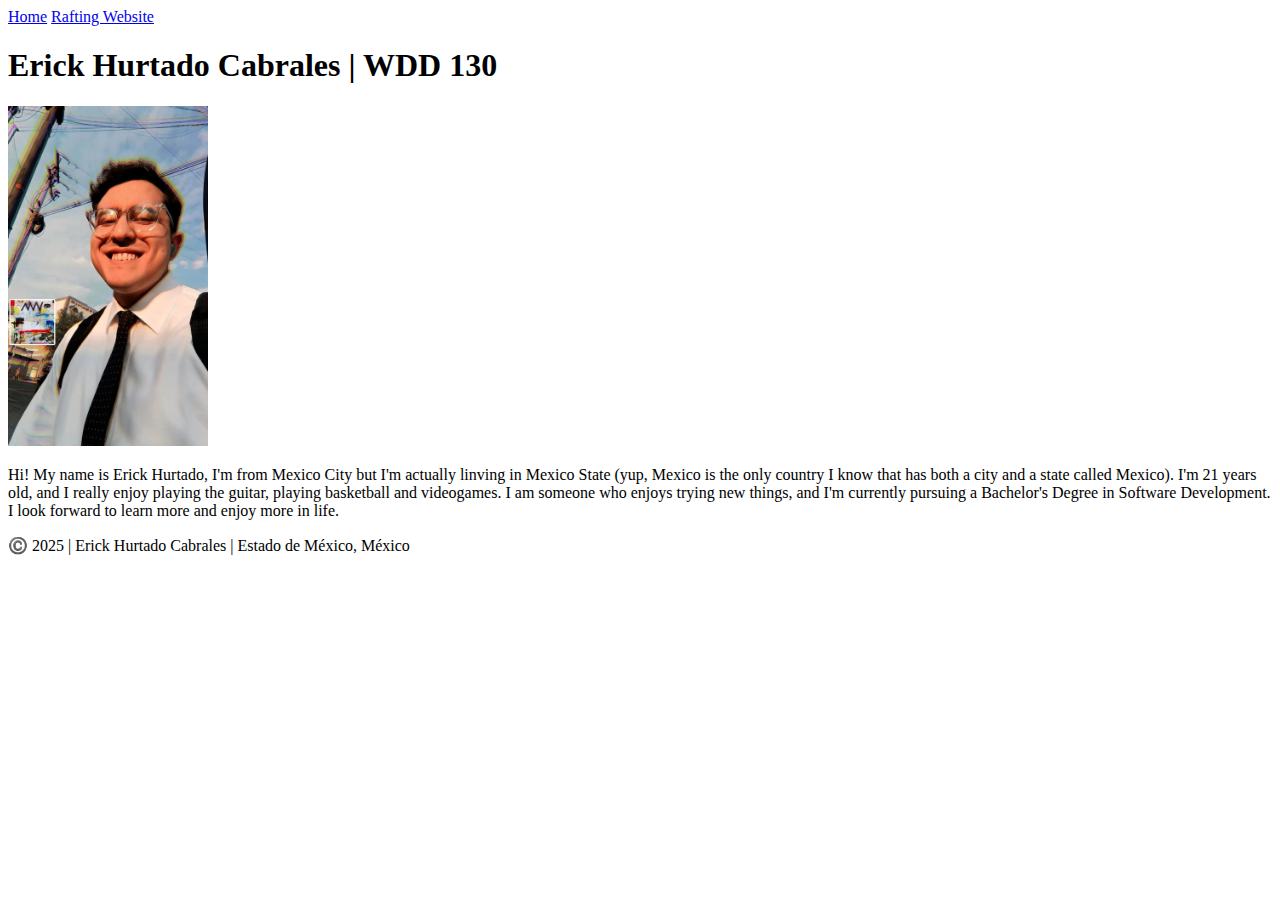
<file: index.html>
<!DOCTYPE html>
<html lang="en-US">

    <head>
        <meta charset="utf-8">
        <meta name="viewport" content="width=device-width, initial-scale=1.0">
        <title>Erick Hurtado Cabrales | WDD 130</title>
    </head>

    <body>
        <header>
            <nav>
                <a href="#">Home</a>
                <a href="wwr/">Rafting Website</a>
            </nav>
        </header>
        <main>
            <h1>Erick Hurtado Cabrales | WDD 130</h1>
            <img src="images/profile.jpg" alt="Erick Hurtado" width="200">
            <p>Hi! My name is Erick Hurtado, I'm from Mexico City but I'm actually linving in Mexico State (yup, Mexico is the only country I know that has both a city and a state called Mexico). I'm 21 years old, and I really enjoy playing the guitar, playing basketball and videogames. I am someone who enjoys trying new things, and I'm currently pursuing a Bachelor's Degree in Software Development. I look forward to learn more and enjoy more in life.</p>
        </main>
        <footer>
            <p>©️ 2025 | Erick Hurtado Cabrales | Estado de México, México</p>
        </footer>
    </body>

</html>
</file>
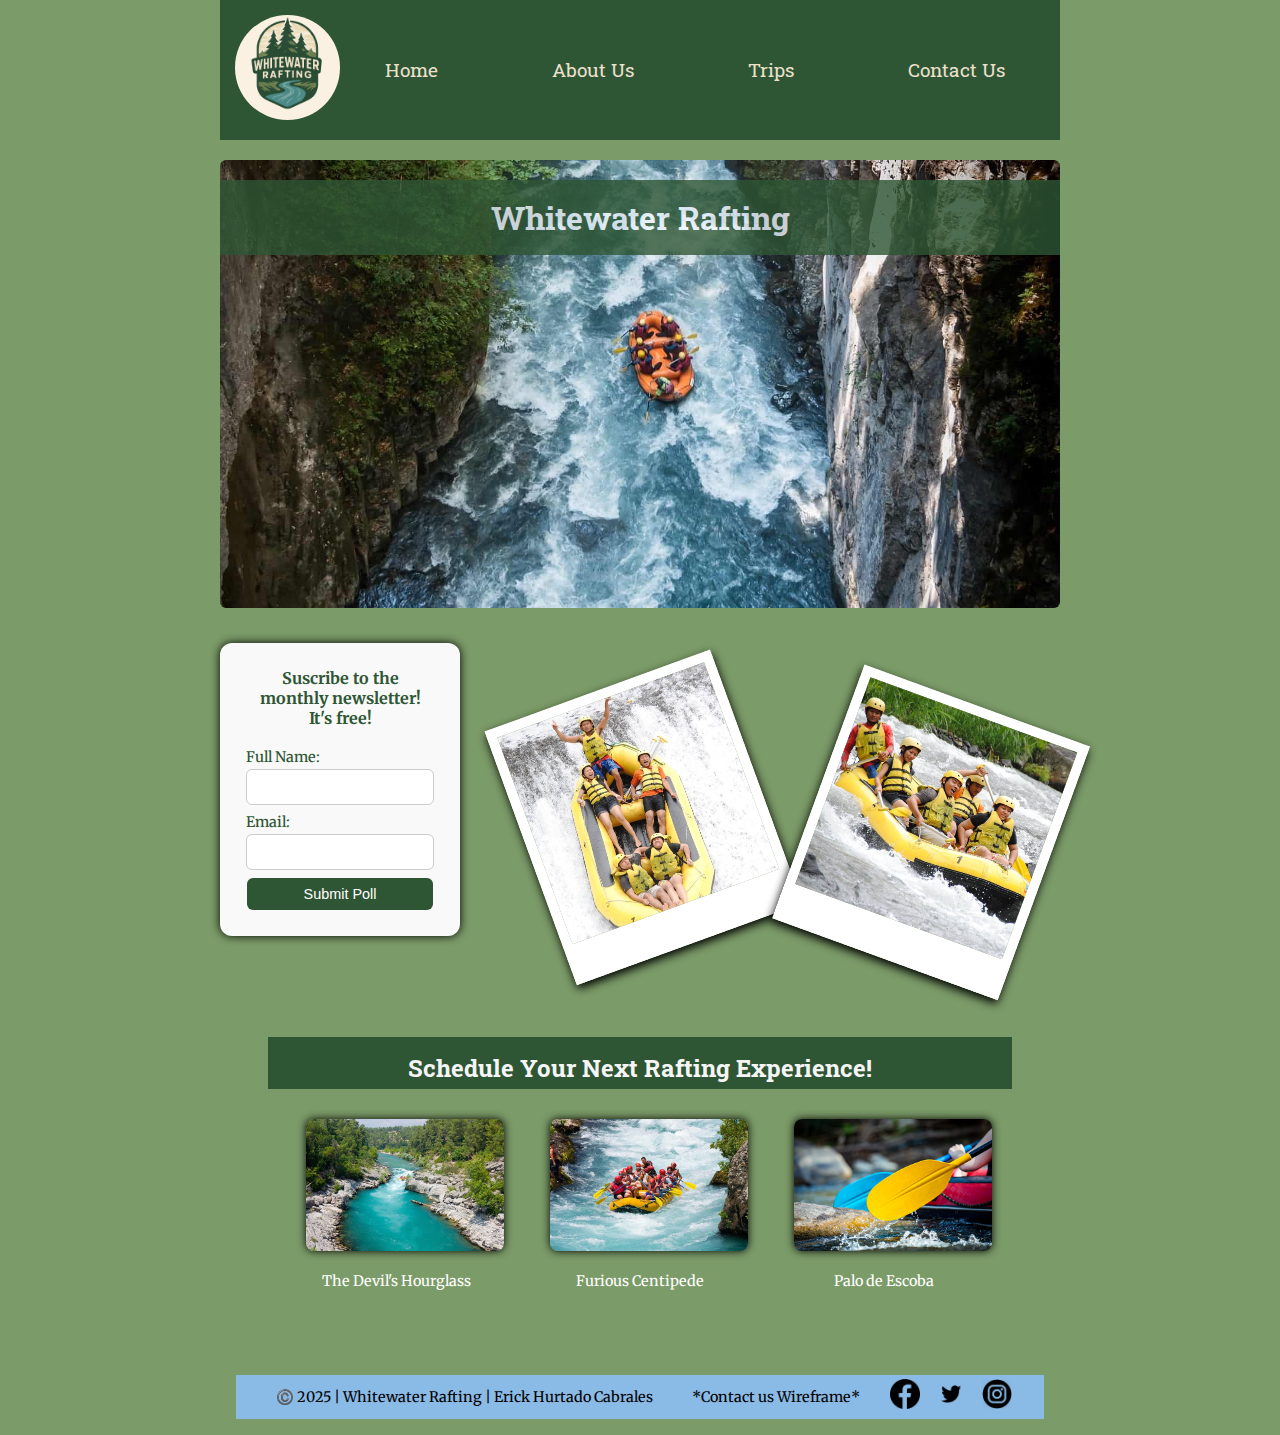
<file: wwr/index.html>
<!DOCTYPE html>
    <html lang="en-US">

    <head>
        <link rel="stylesheet" href="styles/rafting.css">
        <meta charset="utf-8">
        <meta name="viewport" content="width=device-width, initial-scale=1.0">
        <title>Erick Hurtado Cabrales | Home Index Page </title>
        <meta name="description" content="Whitewater Rafting Home Index Page">
        <meta name="author" content="Erick Hurtado">
        <link rel="preconnect" href="https://fonts.googleapis.com">
        <link rel="preconnect" href="https://fonts.gstatic.com" crossorigin>
        <link href="https://fonts.googleapis.com/css2?family=Merriweather:ital,opsz,wght@0,18..144,300..900;1,18..144,300..900&family=Roboto+Slab:wght@100..900&display=swap" rel="stylesheet">
    </head>

        <body>
            <header>
                <a href="index.html">
                    <img src="images/logo.jpg" alt="Rafting Company Logo">
                </a>
                <nav>
                    <a href="index.html">Home</a>
                    <a href="about.html">About Us</a>
                    <a href="trips.html">Trips</a>
                    <a href="contact.html">Contact Us</a>
                </nav>
            </header>

            <main>
               <div class="hero">
                    <img src="images/hero.jpg" alt="Hero Image">
                    <h1>Whitewater Rafting</h1>
                </div>

                <div class="purpose">
                <form class="news">
                    <h2>Suscribe to the monthly newsletter! It's free!</h2>
                    <div class="subs">
                        <label>Full Name: <input type="text" name="fullname"></label>
                         <label>Email: <input type="email" name="useremail"></label>
                         <button type="submit">Submit Poll</button>
                    </div>
                </form>
                <div class="offerpics1">
                    <img src="images/offer1.jpg" alt="Offer 1">
                </div>
                <div class="offerpics2">
                    <img src="images/offer2.jpg" alt="Offer 2">
                </div>
                </div>

                <section class="trip-links">
                    <h2>Schedule Your Next Rafting Experience!</h2>
                    <div class="raft-experiences">
                        <figure>
                            <a href="trips.html">
                                <img src="images/raft2.jpg" alt="The Devil's Hourglass">
                                <p>The Devil's Hourglass</p>
                            </a>
                        </figure>
                        <figure>
                            <a href="trips.html">
                                <img src="images/raft3.jpg" alt="Furious Centipede">
                                <p>Furious Centipede</p>
                            </a>
                        </figure>
                        <figure>
                            <a href="trips.html">
                                <img src="images/raft4.jpg" alt="Palo de Escoba">
                                <p>Palo de Escoba</p>
                            </a>
                        </figure>
                    </div>
                </section>

            </main>

            <footer>
                <nav class="socialmedia">
                    <p>©️ 2025 | Whitewater Rafting | Erick Hurtado Cabrales</p>
                    <div class="contact_us_link">
                        <a href="https://app.moqups.com/WPlu4Ab7wiXMOzG6movHkPGfIS1Ud6Gr/view/page/ad64222d5">
                            <p>*Contact us Wireframe*</p>
                        </a>
                    </div>
                    <div class="social-icons">
                        <a href="https://facebook.com">
                            <img src="images/facebook.png" alt="Facebook Link">
                        </a>
                        <a href="https://twitter.com">
                            <img src="images/twitter.png" alt="Twitter Link">
                        </a>
                        <a href="https://instagram.com">
                            <img src="images/instagram.png" alt="Instagram Link">
                        </a>
                    </div>
                </nav>
            </footer>
        </body>

    </html>
</file>
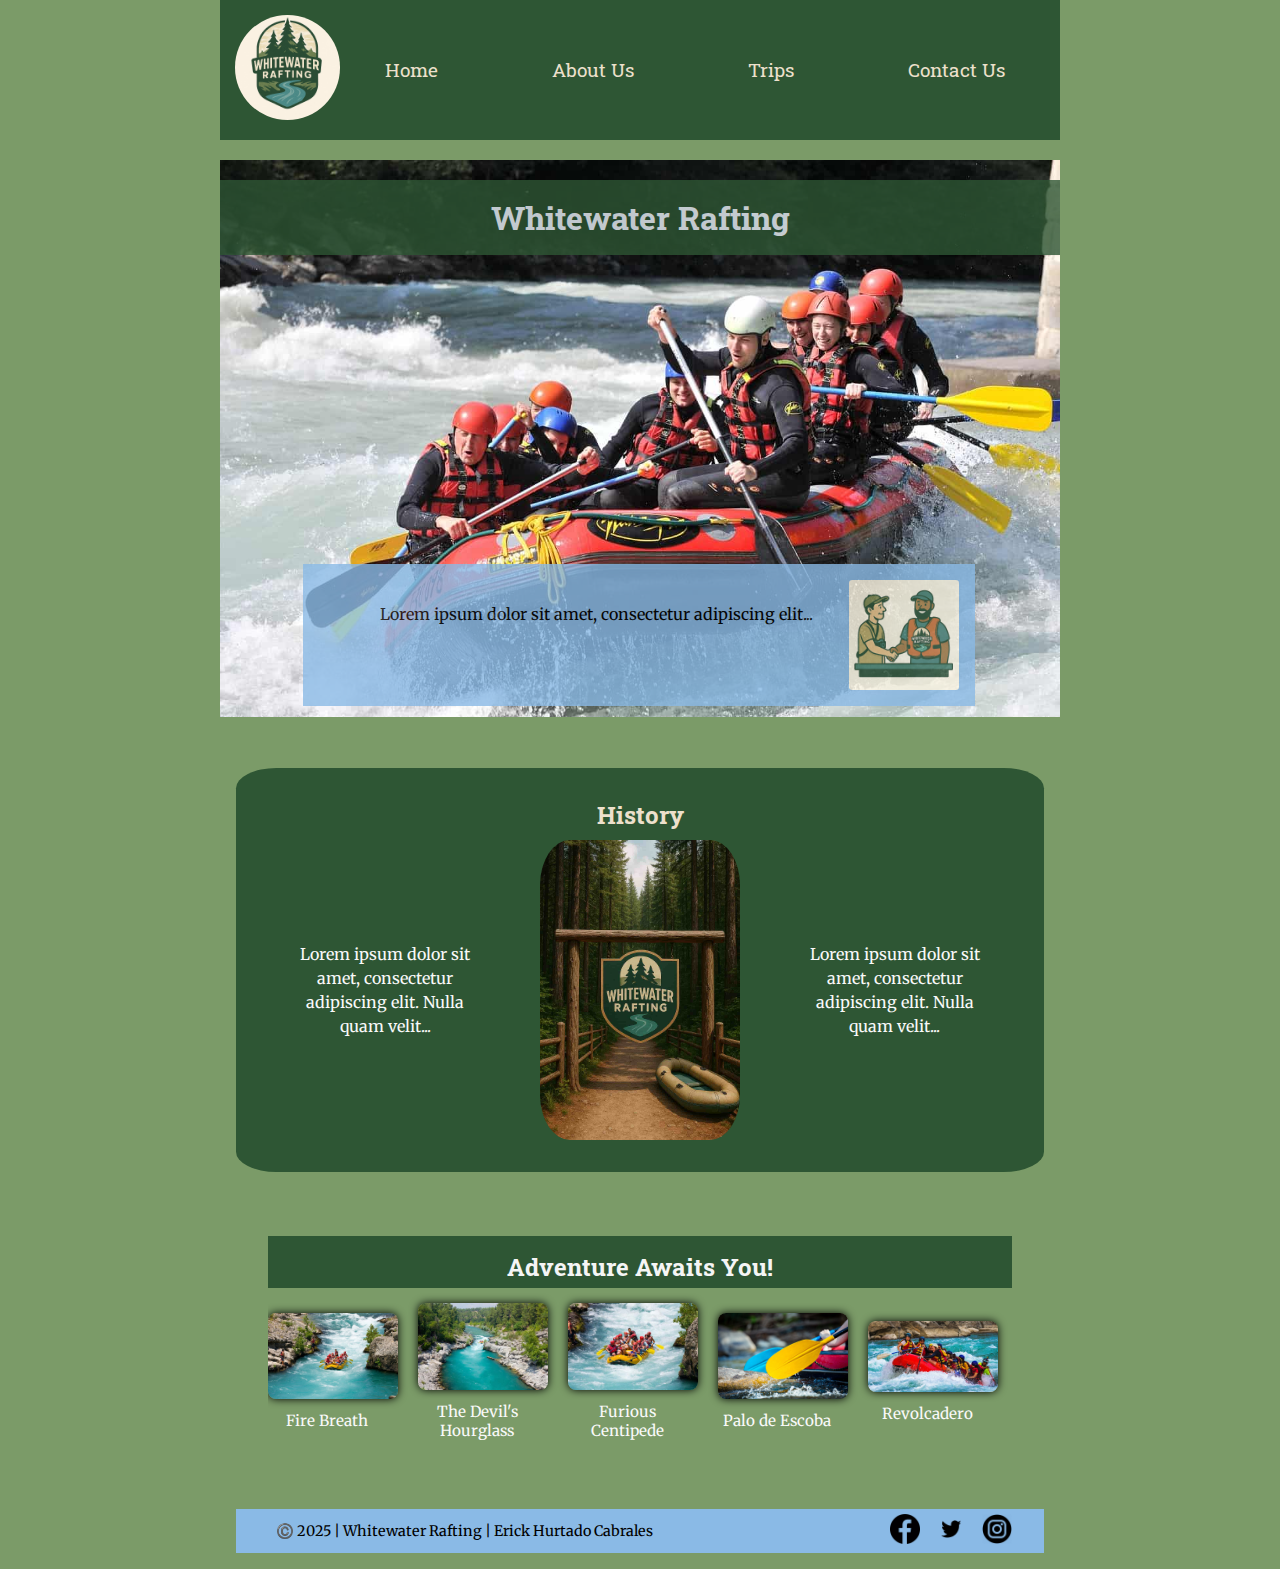
<file: wwr/about.html>
<!DOCTYPE html>
    <html lang="en-US">

    <head>
        <link rel="stylesheet" href="styles/rafting.css">
        <meta charset="utf-8">
        <meta name="viewport" content="width=device-width, initial-scale=1.0">
        <title>Erick Hurtado Cabrales | About Us Page</title>
        <meta name="description" content="Whitewater Rafting About Us Page">
        <meta name="author" content="Erick Hurtado">
        <link rel="preconnect" href="https://fonts.googleapis.com">
        <link rel="preconnect" href="https://fonts.gstatic.com" crossorigin>
        <link href="https://fonts.googleapis.com/css2?family=Merriweather:ital,opsz,wght@0,18..144,300..900;1,18..144,300..900&family=Roboto+Slab:wght@100..900&display=swap" rel="stylesheet">
    </head>

        <body>
            <header>
                <a href="index.html">
                    <img src="images/logo.jpg" alt="Rafting Company Logo">
                </a>
                <nav>
                    <a href="index.html">Home</a>
                    <a href="about.html">About Us</a>
                    <a href="trips.html">Trips</a>
                    <a href="contact.html">Contact Us</a>
                </nav>
            </header>

            <main>
                <div class="heroes">
                    <img src="images/heroes.jpg" alt="Hero Image">
                    <h1>Whitewater Rafting</h1>
                    <article class="happy">
                        <img src="images/happycustomer.jpg" alt="Happy Customer">
                        <p>Lorem ipsum dolor sit amet, consectetur adipiscing elit... </p>
                    </article>
                </div>

                <section class="history">
                    <div class="history-header">
                        <h2>History</h2>
                    </div>
                    <div class="history-text left">
                        <p>Lorem ipsum dolor sit amet, consectetur adipiscing elit. Nulla quam velit...</p>
                    </div>
                    <div class="history-image">
                        <img src="images/middleentrance.jpg" alt="History Image">
                    </div>
                    <div class="history-text right">
                        <p>Lorem ipsum dolor sit amet, consectetur adipiscing elit. Nulla quam velit...</p>
                    </div>
                </section>

                <section class="adventures">
                    <h2>Adventure Awaits You!</h2>
                    <div class="adventure-gallery">
                        <figure>
                            <img src="images/raft1.jpg" alt="Fire Breath">
                            <figcaption>Fire Breath</figcaption>
                        </figure>
                        <figure>
                            <img src="images/raft2.jpg" alt="The Devil's Hourglass">
                            <figcaption>The Devil's Hourglass</figcaption>
                        </figure>
                        <figure>
                            <img src="images/raft3.jpg" alt="Furious Centipede">
                            <figcaption>Furious Centipede</figcaption>
                        </figure>
                        <figure>
                            <img src="images/raft4.jpg" alt="Palo de Escoba">
                            <figcaption>Palo de Escoba</figcaption>
                        </figure>
                        <figure>
                            <img src="images/raft5.jpg" alt="Revolcadero">
                            <figcaption>Revolcadero</figcaption>
                        </figure>
                    </div>
                </section>
            </main>

            <footer>
                <nav class="socialmedia">
                    <p>©️ 2025 | Whitewater Rafting | Erick Hurtado Cabrales</p>
                    <div class="social-icons">
                    <a href="https://facebook.com">
                        <img src="images/facebook.png" alt="Facebook link">
                    </a>
                    <a href="https://twitter.com">
                        <img src="images/twitter.png" alt="Twitter link">
                    </a>
                    <a href="https://instagram.com">
                        <img src="images/instagram.png" alt="Instagram link">
                    </a>
                    </div>
                </nav>
            </footer>
        </body>

    </html>
</file>
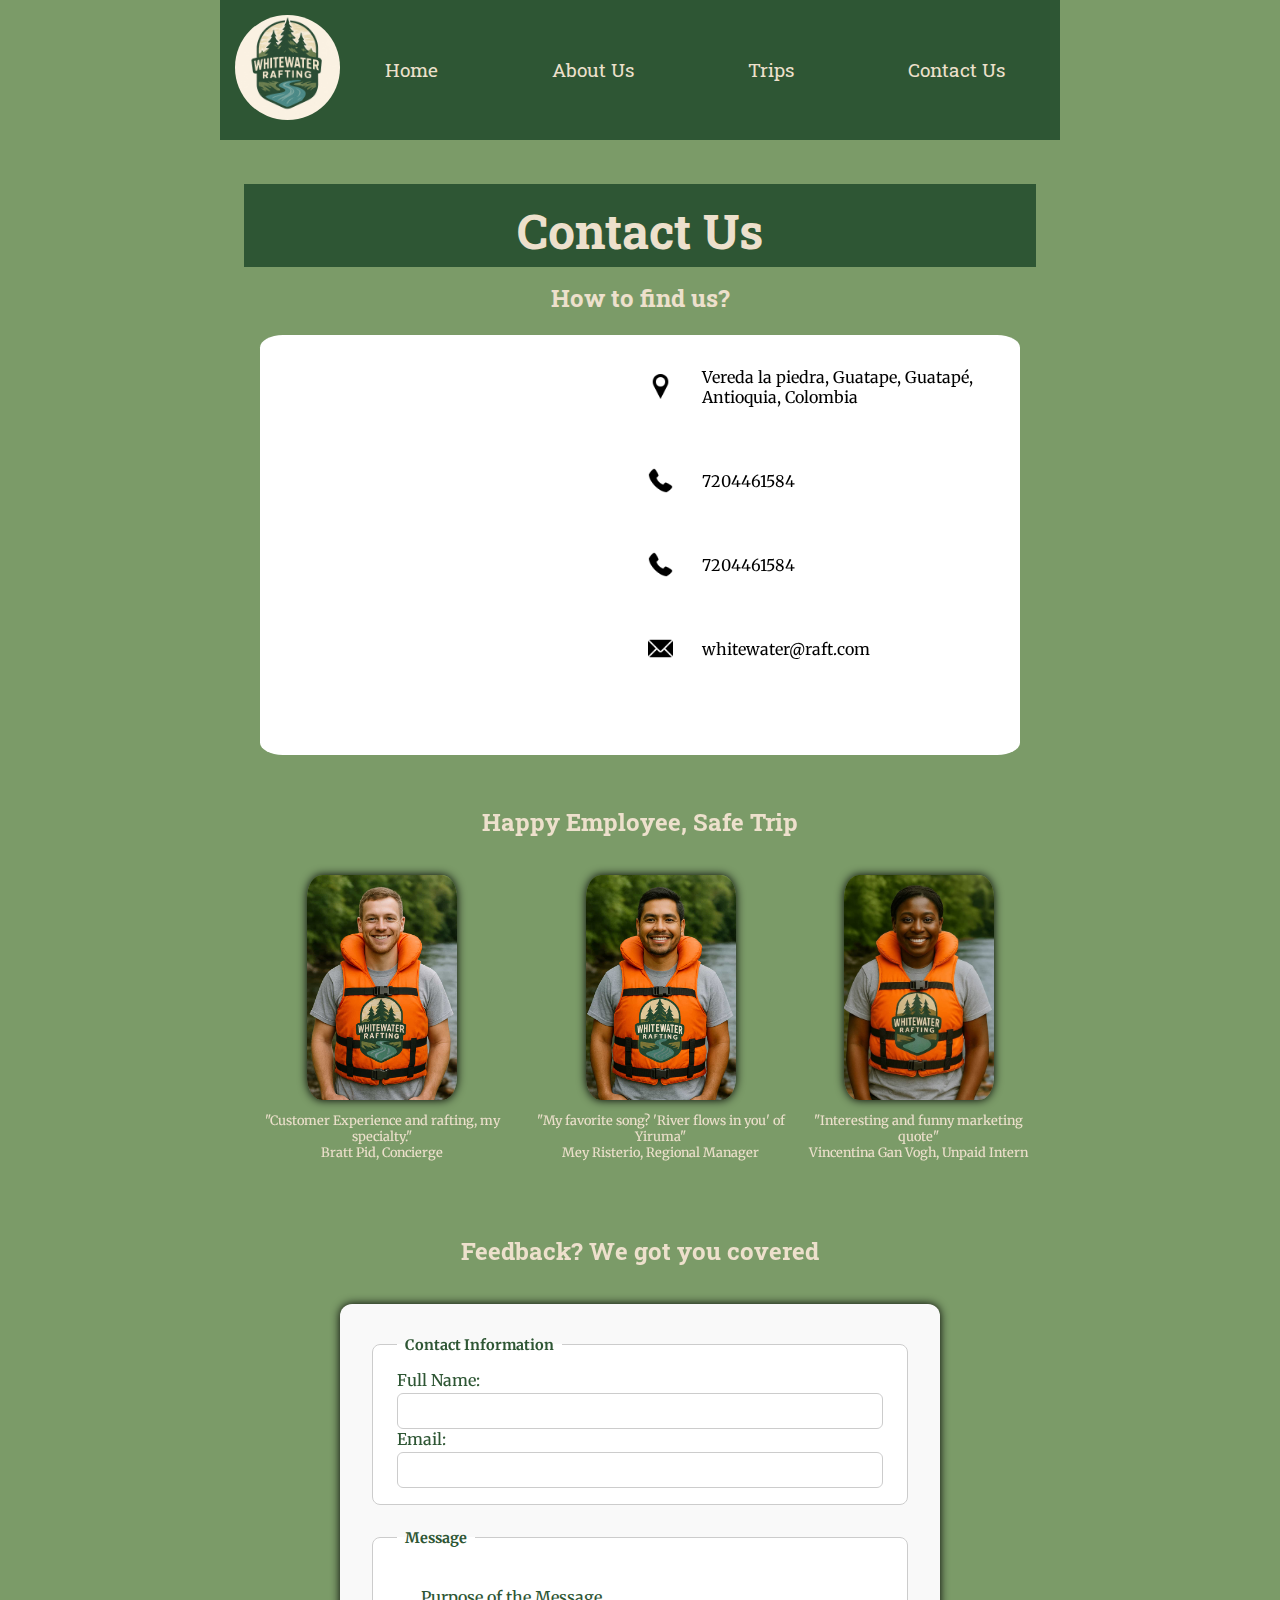
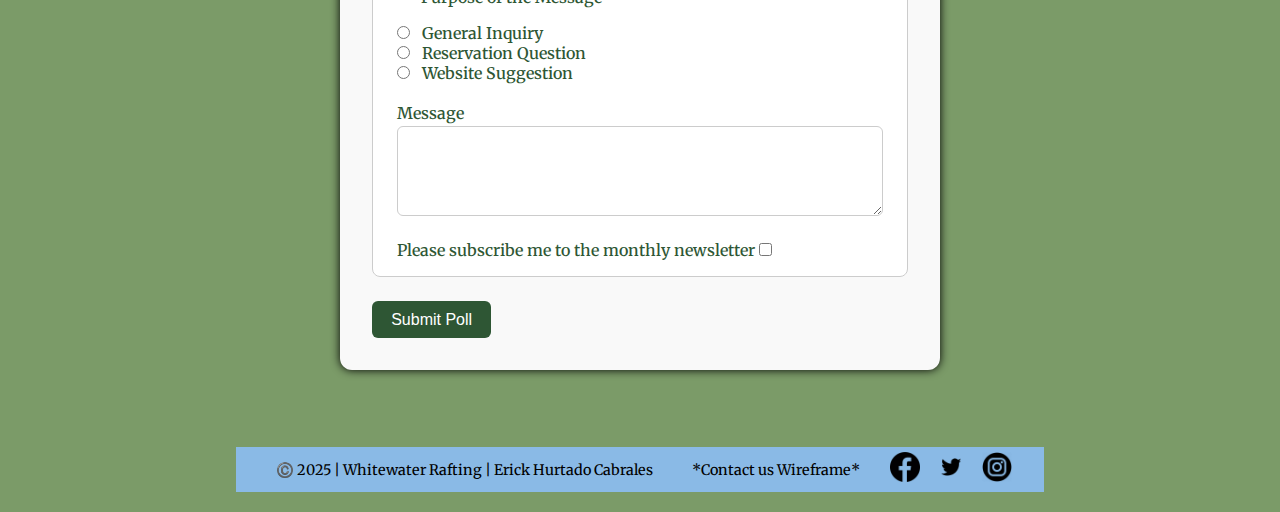
<file: wwr/contact.html>
<!DOCTYPE html>
    <html lang="en-US">

    <head>
        <link rel="stylesheet" href="styles/rafting.css">
        <meta charset="utf-8">
        <meta name="viewport" content="width=device-width, initial-scale=1.0">
        <title>Erick Hurtado Cabrales | Contact Us Page</title>
        <meta name="description" content="Whitewater Rafting Contact Page">
        <meta name="author" content="Erick Hurtado">
        <link rel="preconnect" href="https://fonts.googleapis.com">
        <link rel="preconnect" href="https://fonts.gstatic.com" crossorigin>
        <link href="https://fonts.googleapis.com/css2?family=Merriweather:ital,opsz,wght@0,18..144,300..900;1,18..144,300..900&family=Roboto+Slab:wght@100..900&display=swap" rel="stylesheet">
    </head>

        <body>
            <header>
                <a href="index.html">
                    <img src="images/logo.jpg" alt="Rafting Company Logo">
                </a>
                <nav>
                    <a href="index.html">Home</a>
                    <a href="about.html">About Us</a>
                    <a href="trips.html">Trips</a>
                    <a href="contact.html">Contact Us</a>
                </nav>
            </header>

            <main>
                <section class="contact-us">
                    <h1>Contact Us</h1>
                    <h2>How to find us?</h2>
                    <nav class="address">
                        <div class="map">
                            <iframe src="https://www.google.com/maps/embed?pb=!1m18!1m12!1m3!1d11218.392972129515!2d-75.18161402295577!3d6.224001975503652!2m3!1f0!2f0!3f0!3m2!1i1024!2i768!4f13.1!3m3!1m2!1s0x8e441d17d50ff1d1%3A0x78201c2ba7c08e40!2sLa%20Piedra%20del%20Pe%C3%B1ol!5e0!3m2!1sen!2smx!4v1753760514503!5m2!1sen!2smx" allowfullscreen="" loading="lazy" referrerpolicy="no-referrer-when-downgrade"></iframe>
                        </div>
                        <div class="contact-info">
                            <div class="info-item">
                                <img src="images/maps.png" alt="Find Us">
                                <p>Vereda la piedra, Guatape, Guatapé, Antioquia, Colombia</p>
                            </div>
                            <div class="info-item">
                                <img src="images/phone.png" alt="Call us">
                                <p>7204461584</p>
                            </div>
                            <div class="info-item">
                                <img src="images/phone.png" alt="Call us second number">
                                <p>7204461584</p>
                            </div>
                            <div class="info-item">
                                <img src="images/email.png" alt="Email add">
                                <p>whitewater@raft.com</p>
                            </div>
                        </div>
                    </nav>
                    <br>
                    <h2>Happy Employee, Safe Trip </h2>
                    <div class="employees">
                        <figure>
                            <img src="images/ployee1.jpg" alt="Happy Employee 1">
                            <figcaption>"Customer Experience and rafting, my specialty." <br>Bratt Pid, Concierge </figcaption>
                        </figure>
                        <figure>
                            <img src="images/ployee2.jpg" alt="Happy Employee 2">
                            <figcaption>"My favorite song? 'River flows in you' of Yiruma" <br>Mey Risterio, Regional Manager </figcaption>
                        </figure>
                        <figure>
                            <img src="images/ployee3.jpg" alt="Happy Employee 3">
                            <figcaption>"Interesting and funny marketing quote" <br>Vincentina Gan Vogh, Unpaid Intern</figcaption>
                        </figure>
                    </div>
                    <br><br><br> 
                    <h2>Feedback? We got you covered</h2>
                    <div class="feedback">
                        <fieldset class="cx-contact">  
                            <legend>Contact Information</legend>
                            <label>Full Name: <input type="text" name="fullname"></label>
                            <label>Email: <input type="email" name="useremail"></label>
                        </fieldset>
                        <fieldset class="type-inquiry">
                            <legend>Message</legend>
                            <p>Purpose of the Message</p>
                            <input type="radio" id="geninquiry" name="message_purpose" value="General Inquiry">
                            <label for="geninquiry">General Inquiry</label><br>
                            <input type="radio" id="resquestion" name="message_purpose" value="Reservation Question">
                            <label for="resquestion">Reservation Question</label><br>
                            <input type="radio" id="websuggest" name="message_purpose" value="Website Suggestion">
                            <label for="websuggest">Website Suggestion</label>
                            <br><br> 
                            <label for="message">Message</label>
                            <textarea id="message" name="message" rows="4" placeholder="    "></textarea>
                            <br> <br> 
                            <label for="newsletter">Please subscribe me to the monthly newsletter</label>
                            <input type="checkbox" id="newsletter" name="newsletter">
                        </fieldset>
                        <form>
                            <button type="submit">Submit Poll</button>
                        </form>

                    </div>

                </section>
            </main>

            <footer>
                <nav class="socialmedia">
                    <p>©️ 2025 | Whitewater Rafting | Erick Hurtado Cabrales</p>
                    <div class="contact_us_link">
                        <a href="https://app.moqups.com/WPlu4Ab7wiXMOzG6movHkPGfIS1Ud6Gr/view/page/ad64222d5">
                            <p>*Contact us Wireframe*</p>
                        </a>
                    </div>
                    <div class="social-icons">
                        <a href="https://facebook.com">
                            <img src="images/facebook.png" alt="Facebook Link">
                        </a>
                        <a href="https://twitter.com">
                            <img src="images/twitter.png" alt="Twitter Link">
                        </a>
                        <a href="https://instagram.com">
                            <img src="images/instagram.png" alt="Instagram Link">
                        </a>
                    </div>
                </nav>
            </footer>
        </body>

    </html>
</file>
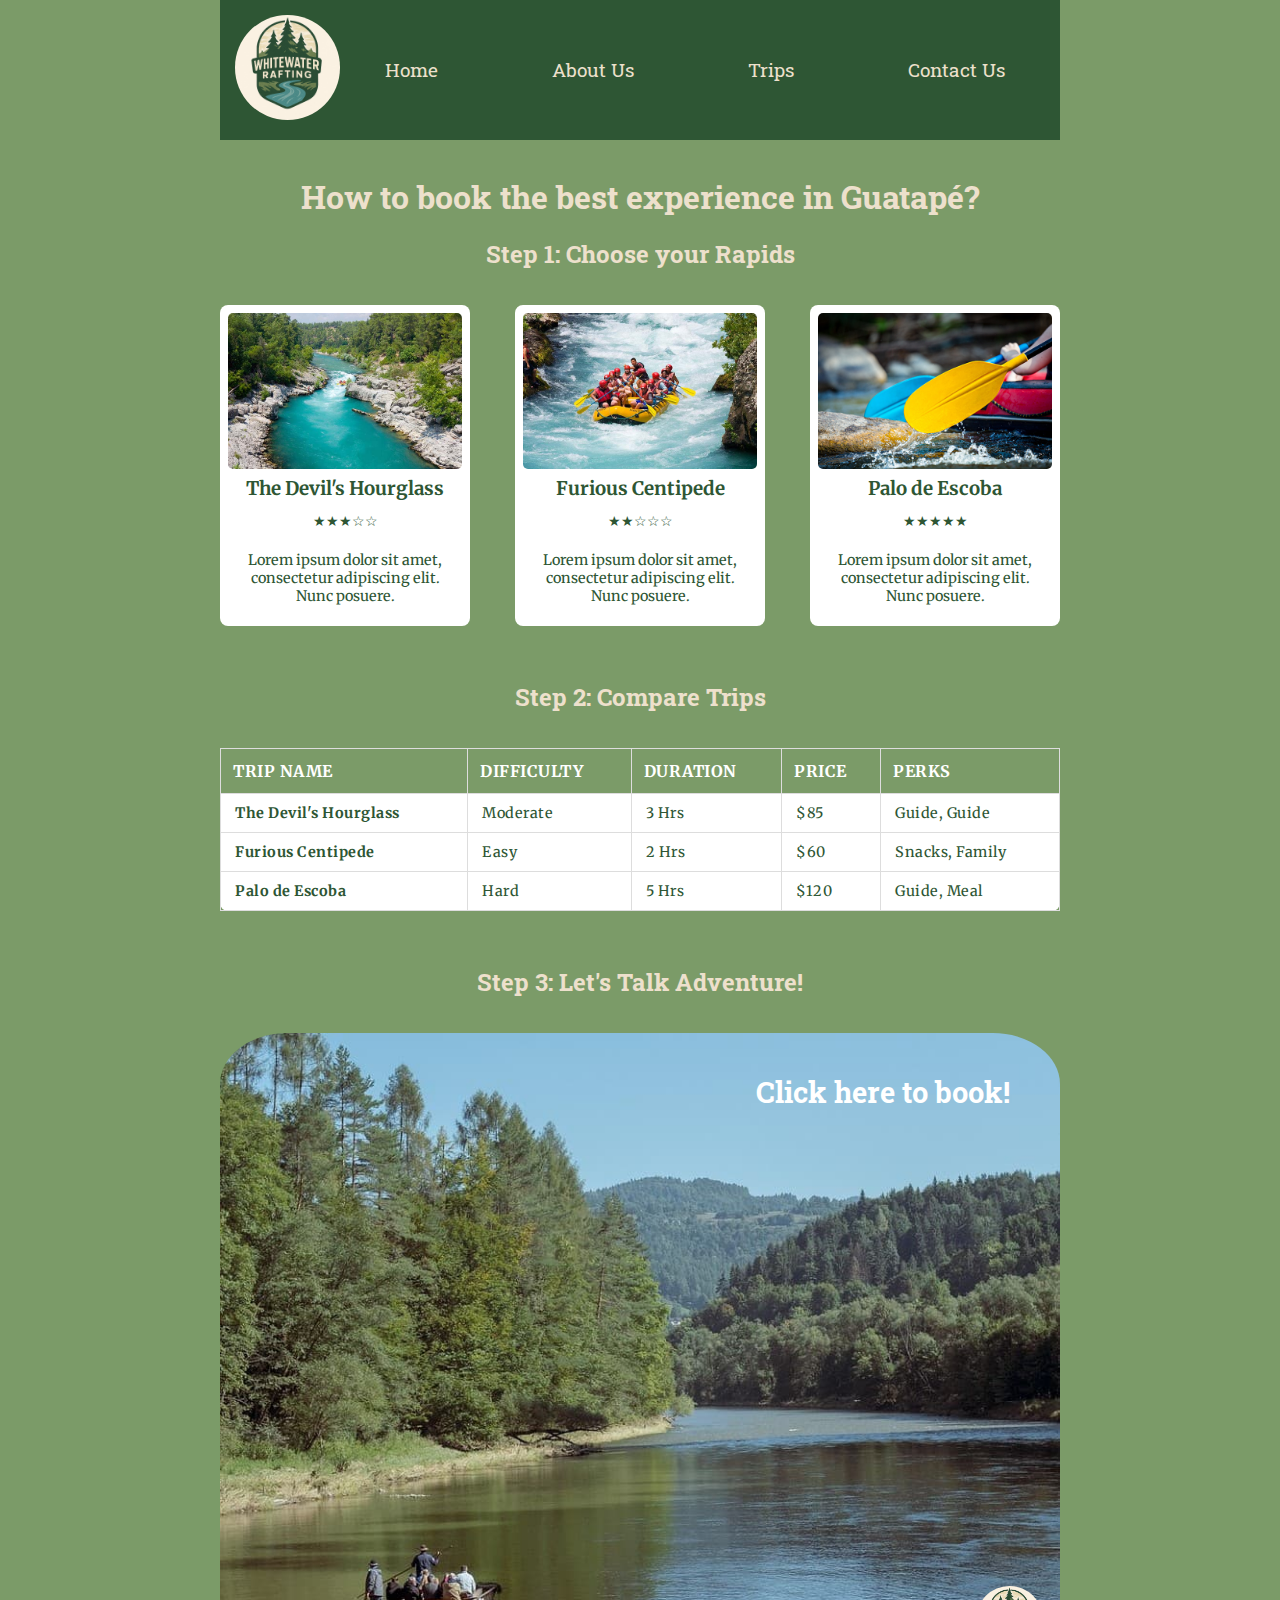
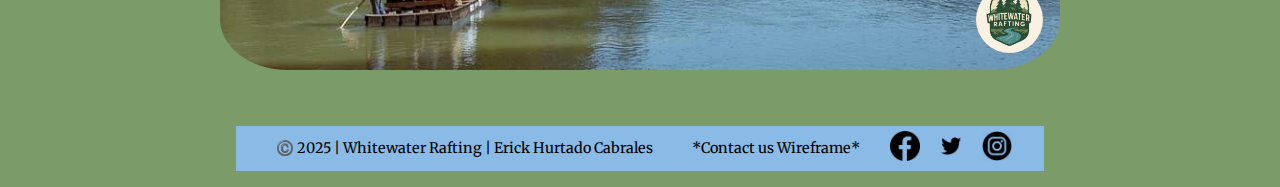
<file: wwr/trips.html>
<!DOCTYPE html>
    <html lang="en-US">

    <head>
        <link rel="stylesheet" href="styles/rafting.css">
        <meta charset="utf-8">
        <meta name="viewport" content="width=device-width, initial-scale=1.0">
        <title>Erick Hurtado Cabrales | Trips Page </title>
        <meta name="description" content="Whitewater Rafting Trips Page">
        <meta name="author" content="Erick Hurtado">
        <link rel="preconnect" href="https://fonts.googleapis.com">
        <link rel="preconnect" href="https://fonts.gstatic.com" crossorigin>
        <link href="https://fonts.googleapis.com/css2?family=Merriweather:ital,opsz,wght@0,18..144,300..900;1,18..144,300..900&family=Roboto+Slab:wght@100..900&display=swap" rel="stylesheet">
    </head>

        <body>
            <header>
                <a href="index.html">
                    <img src="images/logo.jpg" alt="Rafting Company Logo">
                </a>
                <nav>
                    <a href="index.html">Home</a>
                    <a href="about.html">About Us</a>
                    <a href="trips.html">Trips</a>
                    <a href="contact.html">Contact Us</a>
                </nav>
            </header>

            <main>

                <h1>How to book the best experience in Guatapé?</h1>
                <h2>Step 1: Choose your Rapids</h2>

                <div class="rapids">
                    <figure class="rap1">
                        <img src="images/raft2.jpg" alt="The Devil's Hourglass">
                        <figcaption>
                            <h3>The Devil's Hourglass</h3>
                            <p class="stars">★★★☆☆</p>
                            <p class="desc">Lorem ipsum dolor sit amet, consectetur adipiscing elit. Nunc posuere.</p>
                        </figcaption>
                    </figure>

                    <figure class="rap2">
                        <img src="images/raft3.jpg" alt="Furious Centipede">
                        <figcaption>
                            <h3>Furious Centipede</h3>
                            <p class="stars">★★☆☆☆</p>
                            <p class="desc">Lorem ipsum dolor sit amet, consectetur adipiscing elit. Nunc posuere.</p>
                        </figcaption>
                    </figure>

                    <figure class="rap3">
                        <img src="images/raft4.jpg" alt="Palo de Escoba">
                        <figcaption>
                            <h3>Palo de Escoba</h3>
                            <p class="stars">★★★★★</p>
                            <p class="desc">Lorem ipsum dolor sit amet, consectetur adipiscing elit. Nunc posuere.</p>
                        </figcaption>
                    </figure>


                </div>

                <h2>Step 2: Compare Trips</h2>

                <div class="price-table">
                    <table>
                        <thead>
                            <tr>
                                <th scope="col">Trip Name</th>
                                <th scope="col">Difficulty</th>
                                <th scope="col">Duration</th>
                                <th scope="col">Price</th>
                                <th scope="col">Perks</th>
                            </tr>
                        </thead>
                        <tbody>
                            <tr>
                                <th scope="row">The Devil's Hourglass</th>
                                <td>Moderate</td>
                                <td>3 Hrs</td>
                                <td>$85</td>
                                <td>Guide, Guide</td>
                            </tr>
                            <tr>
                                <th scope="row">Furious Centipede</th>
                                <td>Easy</td>
                                <td>2 Hrs</td>
                                <td>$60</td>
                                <td>Snacks, Family</td>
                            </tr>
                            <tr>
                                <th scope="row">Palo de Escoba</th>
                                <td>Hard</td>
                                <td>5 Hrs</td>
                                <td>$120</td>
                                <td>Guide, Meal</td>
                            </tr>
                        </tbody>
                    </table>
                </div>

                <h2>Step 3: Let's Talk Adventure!</h2>

                <div class="talk-adv">
                    <img src="images/talk.jpg" alt="Talk Adventure" class="talk">
                    <a href="contact.html">
                        <h2>Click here to book!</h2>
                        <img src="images/logo.jpg" alt="Logo loco" class="logito">
                    </a>
                </div>

            </main>

            <footer>
                <nav class="socialmedia">
                    <p>©️ 2025 | Whitewater Rafting | Erick Hurtado Cabrales</p>
                    <div class="contact_us_link">
                        <a href="https://app.moqups.com/WPlu4Ab7wiXMOzG6movHkPGfIS1Ud6Gr/view/page/ad64222d5">
                            <p>*Contact us Wireframe*</p>
                        </a>
                    </div>
                    <div class="social-icons">
                        <a href="https://facebook.com">
                            <img src="images/facebook.png" alt="Facebook Link">
                        </a>
                        <a href="https://twitter.com">
                            <img src="images/twitter.png" alt="Twitter Link">
                        </a>
                        <a href="https://instagram.com">
                            <img src="images/instagram.png" alt="Instagram Link">
                        </a>
                    </div>
                </nav>
            </footer>
        </body>

    </html>
</file>
<file: wwr/styles/rafting.css>
:root {
        --primary-color: #7B9B68;
        --secondary-color: #EDE0CC;
        --accent1-color: #2E5634;
        --accent2-color: #8ABAE6;
        --heading-font: "Roboto Slab", serif;
        --body-font: "Merriweather", serif;
    }

    
    header {
        margin: 1rem auto;
        display: grid;
        grid-template-columns: 110px 1fr;
        align-items: center;
        border-bottom: 20px solid var(--primary-color);
        max-width: 1000px;
        background-color: var(--accent1-color);
        color: var(--secondary-color);  
        padding: 15px;
    }

    header a:hover {
        transform: scale(1.1);
    }

    .history {
        display: grid;
        grid-template-columns: 1fr 1fr 1fr;
        grid-template-rows: 20px 1fr;
        gap: 20px;
        align-items: center;
        padding: 2rem;
        background-color: var(--accent1-color);
        border-radius: 5%;
    }

    .history-header {
        grid-column: 1/4;
        grid-row: 1/2;
    }

    .history-text {
        font-family: var(--body-font);
        font-size: 1rem;
        line-height: 1.5;
        text-align: center;
    }

    .history-image img {
        width: 100%;
        max-width: 200px;
        height: auto;
        border-radius: 15%;
    }

    .history-image {
        display: flex;
        justify-content: center;
        align-items: center;
    }

    .happy {
        margin-top: 19rem;
    }
    
    p {
        color: #f9f9f9;
    }

    .adventures {
        padding: 2rem;
        border-radius: 2rem;
        margin-top: 2rem;
    }

    .adventures h2 {
        background-color: #2E5634;
        color: whitesmoke;
    }

    .adventure-gallery {
        padding-top: 15px;
        display: flex;
        align-items: center;
        flex-wrap: nowrap;
        gap: 2rem;
        overflow-x: auto;
    }

    .adventure-gallery figure {
        flex: 1 1 150px;
        max-width: 118px;
        align-items: center;
        text-align: center;
        font-family: var(--body-font);
        color: var(--accent1-color);
    }

    .adventure-gallery img {
        width: 110%;
        height: auto;
        border-radius: 0.5rem;
        box-shadow: 0 0 8px black;
    }

    .adventure-gallery img:hover {
        transform: scale(1.1);
    }

    .adventure-gallery figcaption {
        margin-top: 0.5rem;
        font-size: 0.95rem;
        color: #f9f9f9;
    }


    .socialmedia {
        display: flex;
        justify-content: space-between;
        align-items: center;
        background-color: var(--accent2-color); 
        padding: 0.3rem 2rem;
        flex-wrap: wrap; 
    }

    .socialmedia p {
        color: black;
        font-family: var(--body-font);
        font-size: 0.9rem;
        margin: 0;
    }

    .social-icons {
        display: flex;
        gap: 1rem;
    }

    .social-icons a img {
        width: 30px;
        height: auto;
        transition: transform 0.2s ease;
    }

    .social-icons a img:hover {
        transform: scale(1.1);
    }

    a {
        font-family: var(--heading-font);
        text-decoration: none;
        font-size: 1.2rem;
        color: var(--secondary-color);
    }

    header nav {
        display: flex;
        justify-content: space-between;
        align-items: center;
        gap: 30px;
        margin: 2rem;
        text-align: center;
    }


    * {
        margin: 0;
        padding: 0;
        box-sizing: border-box;
    }

    body {
        font-family: var(--body-font);
        color: var(--accent1-color); 
        background-color: var(--primary-color);
    }

    header, main, footer {
        width: 840px;
        margin: 0 auto;
    }

    h1, h2 {
        font-family: var(--heading-font);
        color: var(--secondary-color);
    }

    h2 {
        text-align: center;
        padding-bottom: 5px;
        padding-top: 15px;
    }

    h1 {
        text-align: center;
        padding-bottom: 5px;
        padding-top: 15px;
    }
    
    nav, p, section, article {
        margin: 16px;
        padding: 8px;
    }

    .socialmedia a {
        text-decoration: none;
    }

    .heroes {
        position: relative;
        padding-bottom: 35px;
    }

    .heroes img {
        display: block;
        width: 100%;
        height: auto;
    }

    .heroes h1 {
        position: absolute;
        top: 20px;
        width: 100%;
        padding: 16px;
        text-align: center;
        opacity: 0.8;
        background-color: var(--accent1-color);
        color: aliceblue;
    }

    .heroes p {
        color: black;
    }

    .contact-us h1 {
        text-align: center;
        font-size: 3rem;
        background-color: var(--accent1-color);
    }

    article {
        position: absolute;
        top: 100px;
        left: 8%;
        width: 80%;
        padding: 16px;
        text-align: center;
        opacity: 0.8;
        background-color: var(--accent2-color);
        color: aliceblue;
    }

    header img {
        border-radius: 50%;
        width: 95%;
        height: auto;
    }

    .heroes article img {
        float: right;
        border-radius: 3%;
        width: 110px;
        height: auto;
    }

    footer {
        padding-top: 5px;
    }

    .address {
        display: flex;
        flex-wrap: wrap;
        gap: 1rem;
        align-items: flex-start;
        justify-content: space-between;
        background-color: white;
        border-radius: 3%;
    }


    .map, .contact-info {
        flex: 1 1 300px;
        min-width: 280px;
    }

    .contact-info {
        display: flex;
        flex-direction: column;
        gap: 1rem;
    }

    .info-item {
        display: flex;
        align-items: center;
        gap: 5px;
        color: var(--secondary-color);
    }

    .info-item img {
        width: 25px;
        height: auto;
    }

    .info-item p {
        color: black;
    }

    .map iframe {
        width: 100%;
        height: 400px;
        border: 0;
        border-radius: 10px;
    }

    .employees {
        display: flex;
        flex-wrap: nowrap;
        justify-content: space-between;
        text-align: center;
        font-family: var(--body-font);
        color: var(--secondary-color);
        padding-top: 2rem;
    }

    .employees figure img {
        width: 150px;
        border-radius: 10%;
        box-shadow: 0 0 10px black;
    }
    
    .employees figcaption {
        margin-top: 0.5rem;
        font-size: 0.80rem;
        text-align: center;
    }

    .feedback {
        max-width: 600px;
        margin: 2rem auto;
        padding: 2rem;
        background-color: #f9f9f9;
        border-radius: 12px;
        box-shadow: 0 0 10px black;
        font-family: var(--body-font);
    }

    fieldset{
        border: 1px solid #ccc;
        border-radius: 8px;
        padding: 1rem 1.5rem;
        margin-bottom: 1.5rem;
        background-color: #ffffff;
    }
    
    .news {
        max-width: 250px;
        padding: 1.6rem;
        background-color: #f9f9f9;
        border-radius: 12px;
        box-shadow: 0 0 10px black;
        font-family: var(--body-font);
        align-self: flex-start;
    }

    legend {
        font-weight: bold;
        font-size: 0.9rem;
        padding: 0 0.5rem;
    }

    .news h2 {
        font-weight: bold;
        font-size: 1rem;
        padding: 0 0.5rem;
        padding-bottom: 20px;
        color: var(--accent1-color);
        font-family: var(--body-font);
    }

    .news legend {
        font-weight: bold;
        font-size: 1rem;
        padding: 0 0.5rem;
        padding-bottom: 1rem;
        text-align: center;
    }

    .subs {
        display: flex;
        flex-wrap: wrap;
        justify-content: center;
        font-size: 0.9rem;
    }

    label {
        margin-bottom: 0.5rem;
        font-weight: 500;
    }

    input[type="text"],
    input[type="email"],
    textarea {
        width: 100%;
        padding: 0.5rem;
        margin-top: 0.2rem;
        border: 1px solid #ccc;
        border-radius: 6px;
        font-size: 1rem;
    }

    input[type="radio"] {
        margin-right: 0.5rem;
    }

    .type-inquiry p {
        font-weight: 500;
        margin-bottom: 0.5rem;
        color: var(--accent1-color);
    }

    button[type="submit"] {
        padding: 0.6rem 1.2rem;
        background-color: var(--accent1-color);
        color: white;
        border: none;
        border-radius: 6px;
        cursor: pointer;
        font-size: 1rem;
        transition: background-color 0.3s ease;
    }

    .news button[type="submit"] {
        padding: 0.5rem 30%;
        background-color: var(--accent1-color);
        color: white;
        border: none;
        border-radius: 6px;
        cursor: pointer;
        font-size: 0.9rem;
        transition: background-color 0.3s ease;
    }

    button[type="submit"]:hover {
        background-color: #4da5a7;
    }

    .contact_us_link:hover {
        transform: scale(1.1);
    }

    .purpose {
        display: grid;
        grid-template-columns:  15rem 1fr 1fr; 
        gap: 1rem;
        justify-items: end;
        margin-bottom: 1rem;
    }


    .hero {
        position: relative;
        padding-bottom: 35px;
    }

    .hero img {
        display: block;
        width: 100%;
        height: 28rem;
        border-radius: 6px;
    }

    .hero h1 {
        position: absolute;
        top: 20px;
        width: 100%;
        padding: 16px;
        text-align: center;
        opacity: 0.8;
        background-color: var(--accent1-color);
        color: aliceblue;
    }

    .offerpics1 img, .offerpics2 img {
        width: 100%;
        max-width: 240px;
        border: 10px solid white; 
        box-shadow: 0 4px 10px black; 
        object-fit: cover;  
    }

    .offerpics1 img {
        margin-top: 2.5rem; 
        border-bottom: 40px solid white;
    }

    .offerpics2 img {
        margin-top: 3.5rem;
        border-bottom: 40px solid white;
    }

    .offerpics1 {
        transform: rotate(-20deg);
    }

    .offerpics2 {
        transform: rotate(20deg);
    }

    .trip-links {
        padding: 2rem;
        border-radius: 2rem;
        margin-top: 2rem;
    }

    .trip-links h2 {
        background-color: #2E5634;
        color: whitesmoke;
    }

    .raft-experiences {
        padding-top: 30px;
        display: flex;
        align-items: center;
        flex-wrap: nowrap;
        justify-content: center;
        gap: 4rem;
        overflow-x: auto;
    }

    .raft-experiences figure, .raft-experiences p {
        flex: 1 1 150px;
        max-width: 180px;
        align-items: center;
        text-align: center;
        font-family: var(--body-font);
        color: white;
        font-size: 0.9rem;
    }

    .raft-experiences img {
        width: 110%;
        height: auto;
        border-radius: 0.5rem;
        box-shadow: 0 0 8px black;
    }

    .raft-experiences img:hover {
        transform: scale(1.1);
    }

    .raft-experiences figcaption {
        margin-top: 0.5rem;
        font-size: 0.95rem;
        color: white;
    }

    .rapids {
        display: flex;
        gap: 1rem;
        flex-wrap: wrap;
        justify-content: space-between;
        padding-top: 30px;
        padding-bottom: 40px;
    }

    .rapids figure {
        display: flex;
        flex-direction: column;
        align-items: center;
        background: #fff;
        padding: 0.5rem;
        border-radius: 8px;
        max-width: 250px;
    }

    .rapids figure img {
        width: 100%;
        height: auto;
        border-radius: 5px;
        display: block;
    }

    .rapids h3 {
        font-weight: bold;
        text-align: center;
        margin-top: 0.5rem;
        color: var(--accent1-color);
    }

    .rapids p {
        color: black;
        margin: 0.3rem 0;
        font-size: 0.9rem;
        color: var(--accent1-color)
    }

    figure p {
        margin: 0.5rem 0;
        text-align: center;
        color: var(--accent1-color);
        font-size: small;
    }

    .desc { 
        margin: 0.5rem 0;
        text-align: center;
        color: var(--accent1-color);
        font-size: small;
        font-weight: normal;
    }

    .rapids figure:hover {
        transform: scale(1.1);
        transition: transform 0.3s;
        box-shadow: 0 0 8px black;
    }

    table {
        border-collapse: collapse;
        font-family: var(--body-font);
        font-size: 0.9rem;
        letter-spacing: 0.5px;
        background-color: white;
        width: 100%;
        border-radius: 8px;
    }

    thead th {
        background-color: var(--primary-color);
        color: white;
        font-size: 1rem;
        text-transform: uppercase;
        padding: 12px;
    }

    th,
    td {
        border: 1px solid #ddd;
        padding: 10px 14px;
        text-align: left;
    }

    .price-table {
        padding-top: 30px;
        padding-bottom: 40px;
    }

    .talk-adv {
        position: relative;
        padding-bottom: 35px;
        padding-top: 30px;
    }

    .talk {
        display: block;
        width: 100%;
        height: auto;
        z-index: 1;
        border-radius: 8%;
    }

    .talk-adv h2 {
        position: absolute;
        top: 20px;
        width: 100%;
        padding: 50px;
        text-align: end;
        color: white;
    }

    .talk-adv h2:hover {
        transition: color 0.3s;
        color: var(--accent1-color);
    }

    .logito {
        border-radius: 50%;
        width: 8%;
        height: auto;
        position: absolute;
        z-index: 2;
        top: 83%;
        left: 90%;
        
    }

    .logito:hover {
        transform: scale(1.1);
        transition: transform 0.3s;
    }
</file>
